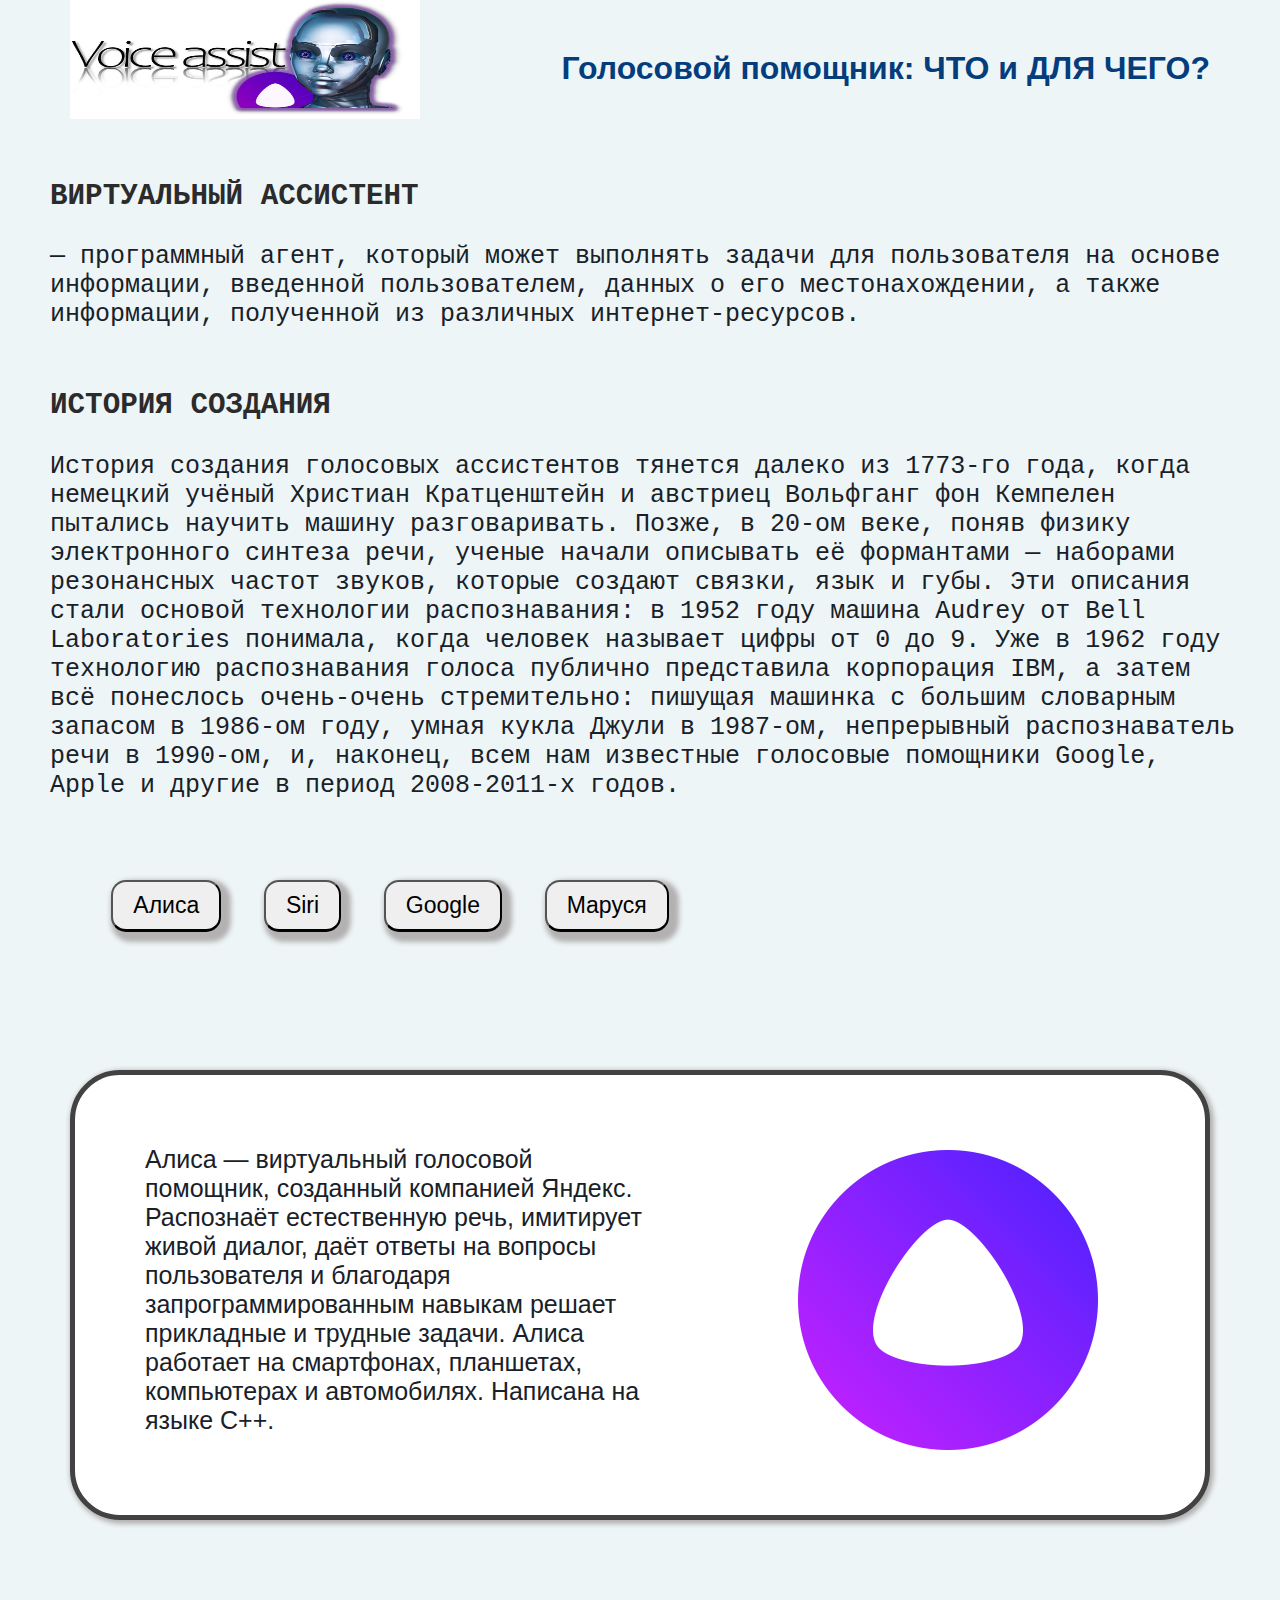
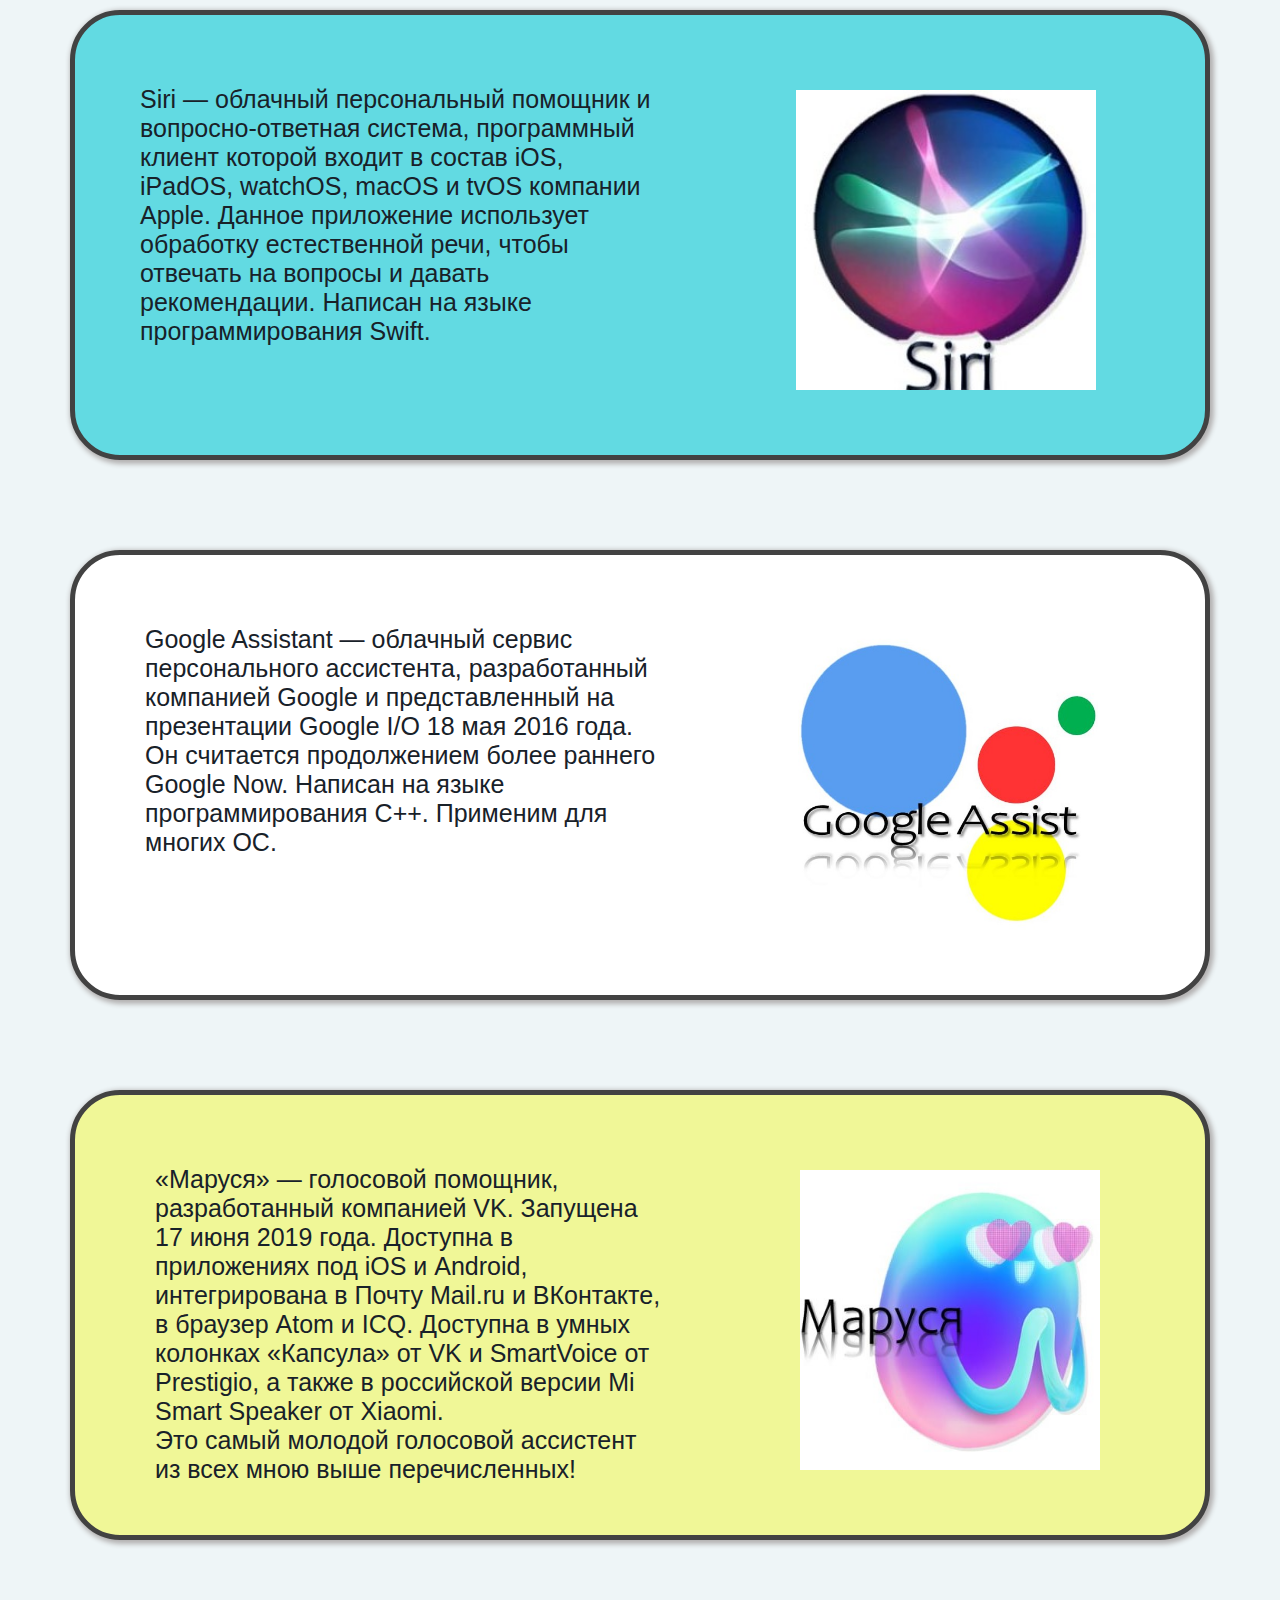
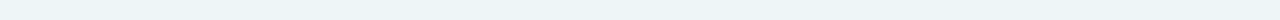
<file: index.html>
<!DOCTYPE html>
<html lang="en">
<head>
    <meta charset="UTF-8">
    <meta http-equiv="X-UA-Compatible" content="IE=edge">
    <meta name="viewport" content="width=device-width, initial-scale=1.0">
    <title>Voice Helper</title>
    <link rel="stylesheet" href="style.css">
</head>
<body>
    <header>
        <div class="container">
            <div class = "header">
                <div class="logo">
                    <!-- здесь будет картинка-логотип сайта-->
                    <img src="logo.jpg" alt="">
               </div>
                <div class="head-name">
                    <a>Голосовой помощник: ЧТО и ДЛЯ ЧЕГО?</a>
                </div>
            </div>
        </div>
    </header>
    <div class="content">
        <h3>
           ВИРТУАЛЬНЫЙ АССИСТЕНТ
        </h3>
        <p> — программный агент, который может выполнять задачи для пользователя на основе информации, 
            введенной пользователем, данных о его местонахождении, а также информации, 
            полученной из различных интернет-ресурсов.
        </p>
    </div>
    <div class="history">
        <h3>
            ИСТОРИЯ СОЗДАНИЯ
        </h3>
        <P>
            История создания голосовых ассистентов тянется далеко из 1773-го года, когда немецкий учёный Христиан Кратценштейн
            и австриец Вольфганг фон Кемпелен пытались научить машину разговаривать. Позже, в 20-ом веке,
            поняв физику электронного синтеза речи, ученые начали описывать её формантами — наборами резонансных частот звуков, 
            которые создают связки, язык и губы. Эти описания стали основой технологии распознавания: 
            в 1952 году машина Audrey от Bell Laboratories понимала, когда человек называет цифры от 0 до 9.
            Уже в 1962 году технологию распознавания голоса публично представила корпорация IBM, а затем всё понеслось 
            очень-очень стремительно: пишущая машинка с большим словарным запасом в 1986-ом году,
            умная кукла Джули в 1987-ом, непрерывный распознаватель речи в 1990-ом, и, наконец, всем нам известные 
            голосовые помощники Google, Apple и другие в период 2008-2011-х годов.
        </P>
    </div>
    <div class="main-menu">
        <div class="container-menu">
            <div class="main-menu-list">
                <button type="button" name="head-button-1">Алиса</button>
                <button type="button" name="head-button-2">Siri</button>
                <button type="button" name="head-button-3">Google</button>
                <button type="button" name="head-button-4">Маруся</button>
            </div>
        </div>
    </div>
    <div class="banner">
        <div class="alice">
            <div class="alice-info">
                <a class="alice-text">
                    Алиса — виртуальный голосовой помощник, созданный компанией Яндекс. 
                    Распознаёт естественную речь, имитирует живой диалог, даёт ответы на вопросы пользователя 
                    и благодаря запрограммированным навыкам решает прикладные и трудные задачи. 
                    Алиса работает на смартфонах, планшетах, компьютерах и автомобилях.
                    Написана на языке С++.
                </a>
                <div class="alice-foto">
                    <figure>
                        <img src="alice.png" alt="">
                    </figure>
                </div>
            </div>
        </div>
        <div class="siri">
            <div class="siri-info">
                <a class="siri-text">
                    Siri — облачный персональный помощник и вопросно-ответная система, программный клиент которой входит в состав iOS,
                     iPadOS, watchOS, macOS и tvOS компании Apple.
                     Данное приложение использует обработку естественной речи, чтобы отвечать на вопросы и давать рекомендации.
                     Написан на языке программирования Swift.
                </a>
                <div class="siri-foto">
                    <figure>
                        <img src="siri.png" alt="">
                    </figure>
                </div>
            </div>
        </div>
        <div class="google">
            <div class="google-info">
                <a class="google-text">
                    Google Assistant — облачный сервис персонального ассистента, разработанный компанией Google 
                    и представленный на презентации Google I/O 18 мая 2016 года. 
                    Он считается продолжением более раннего Google Now.
                    Написан на языке программирования С++. Применим для многих ОС.
                </a>
                <div class="google-foto">
                    <figure>
                        <img src="google.png" alt="">
                    </figure>
                </div>
            </div>
        </div>
        <div class="mary">
            <div class="mary-info">
                <a class="mary-text">
                    «Маруся» — голосовой помощник, разработанный компанией VK. Запущена 17 июня 2019 года. 
                    Доступна в приложениях под iOS и Android, интегрирована в Почту Mail.ru и ВКонтакте, в браузер Atom и ICQ. 
                    Доступна в умных колонках «Капсула» от VK и SmartVoice от Prestigio, 
                    а также в российской версии Mi Smart Speaker от Xiaomi.
                    <br>Это самый молодой голосовой ассистент из всех мною выше перечисленных!
                </a>
                <div class="mary-foto">
                    <figure>
                        <img src="mary.png" alt="">
                    </figure>
                </div>
            </div>
        </div>
    </div>
</body>
</html>
</file>
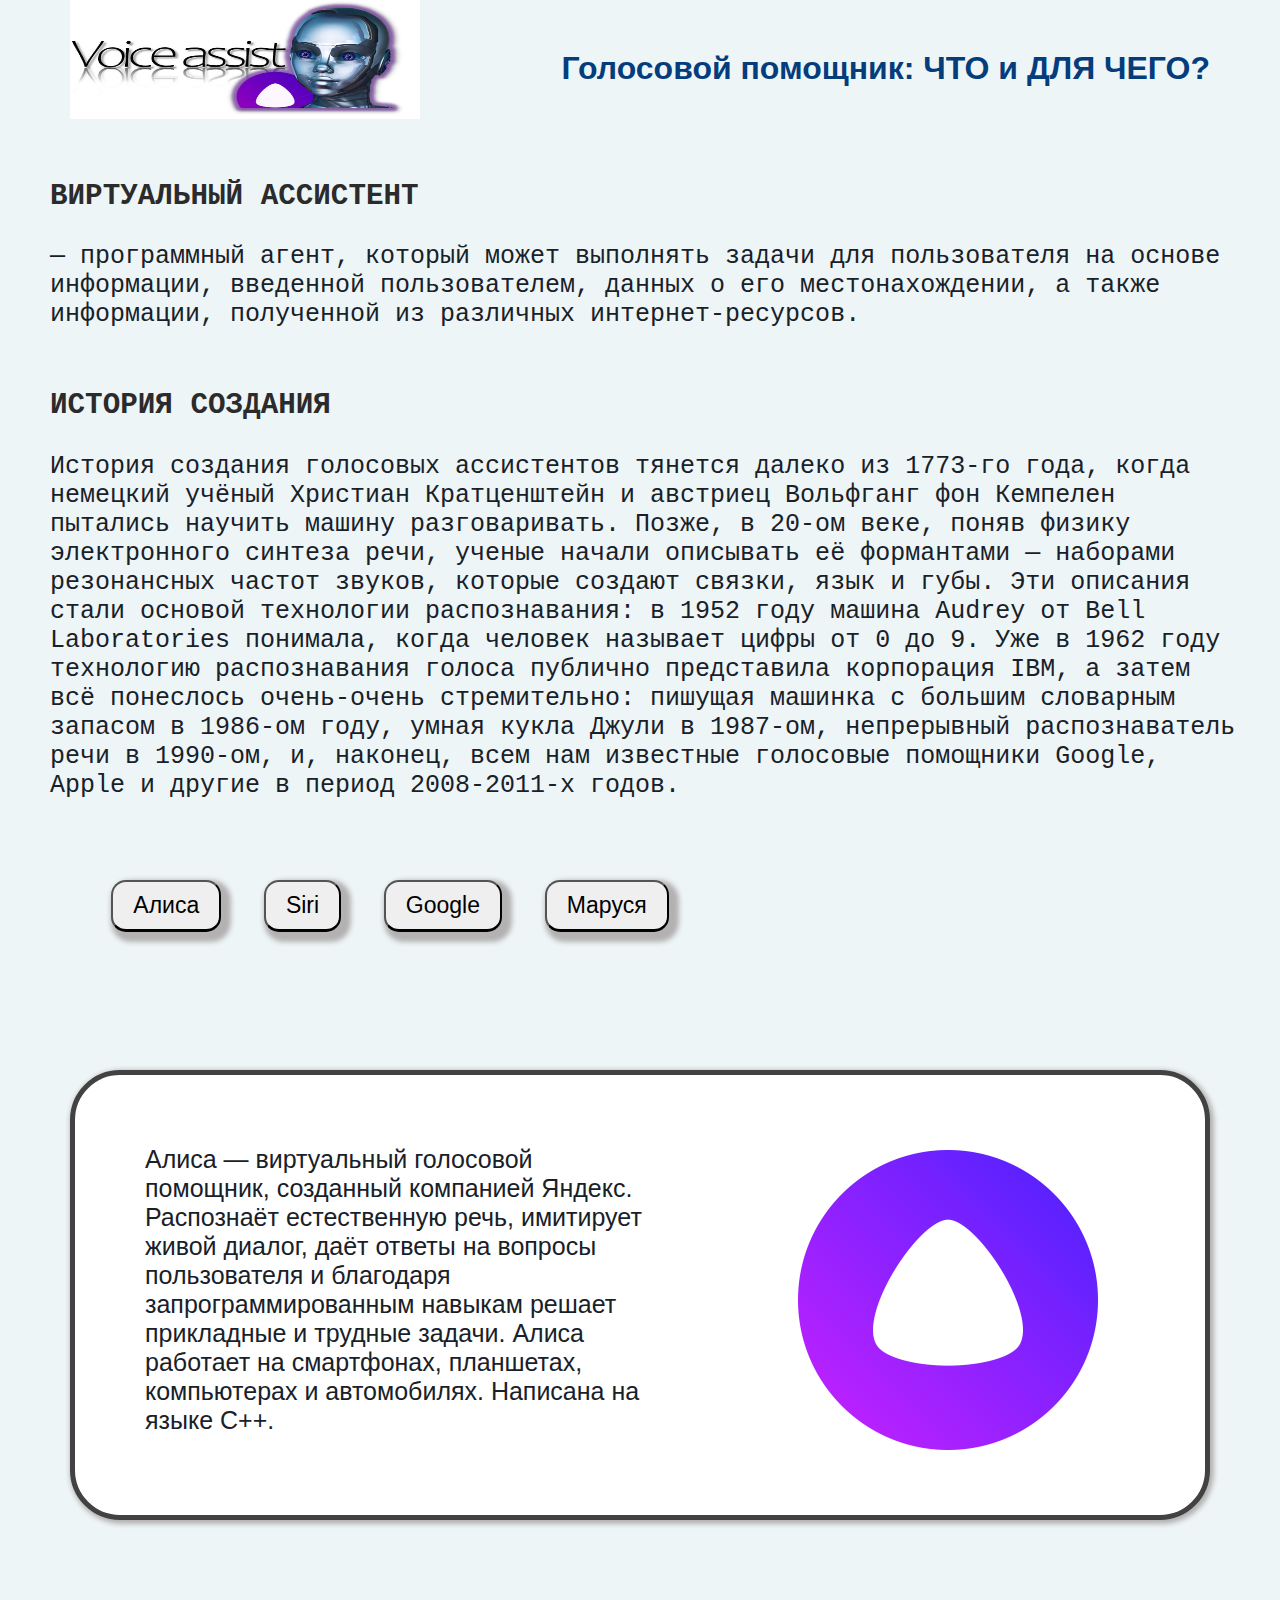
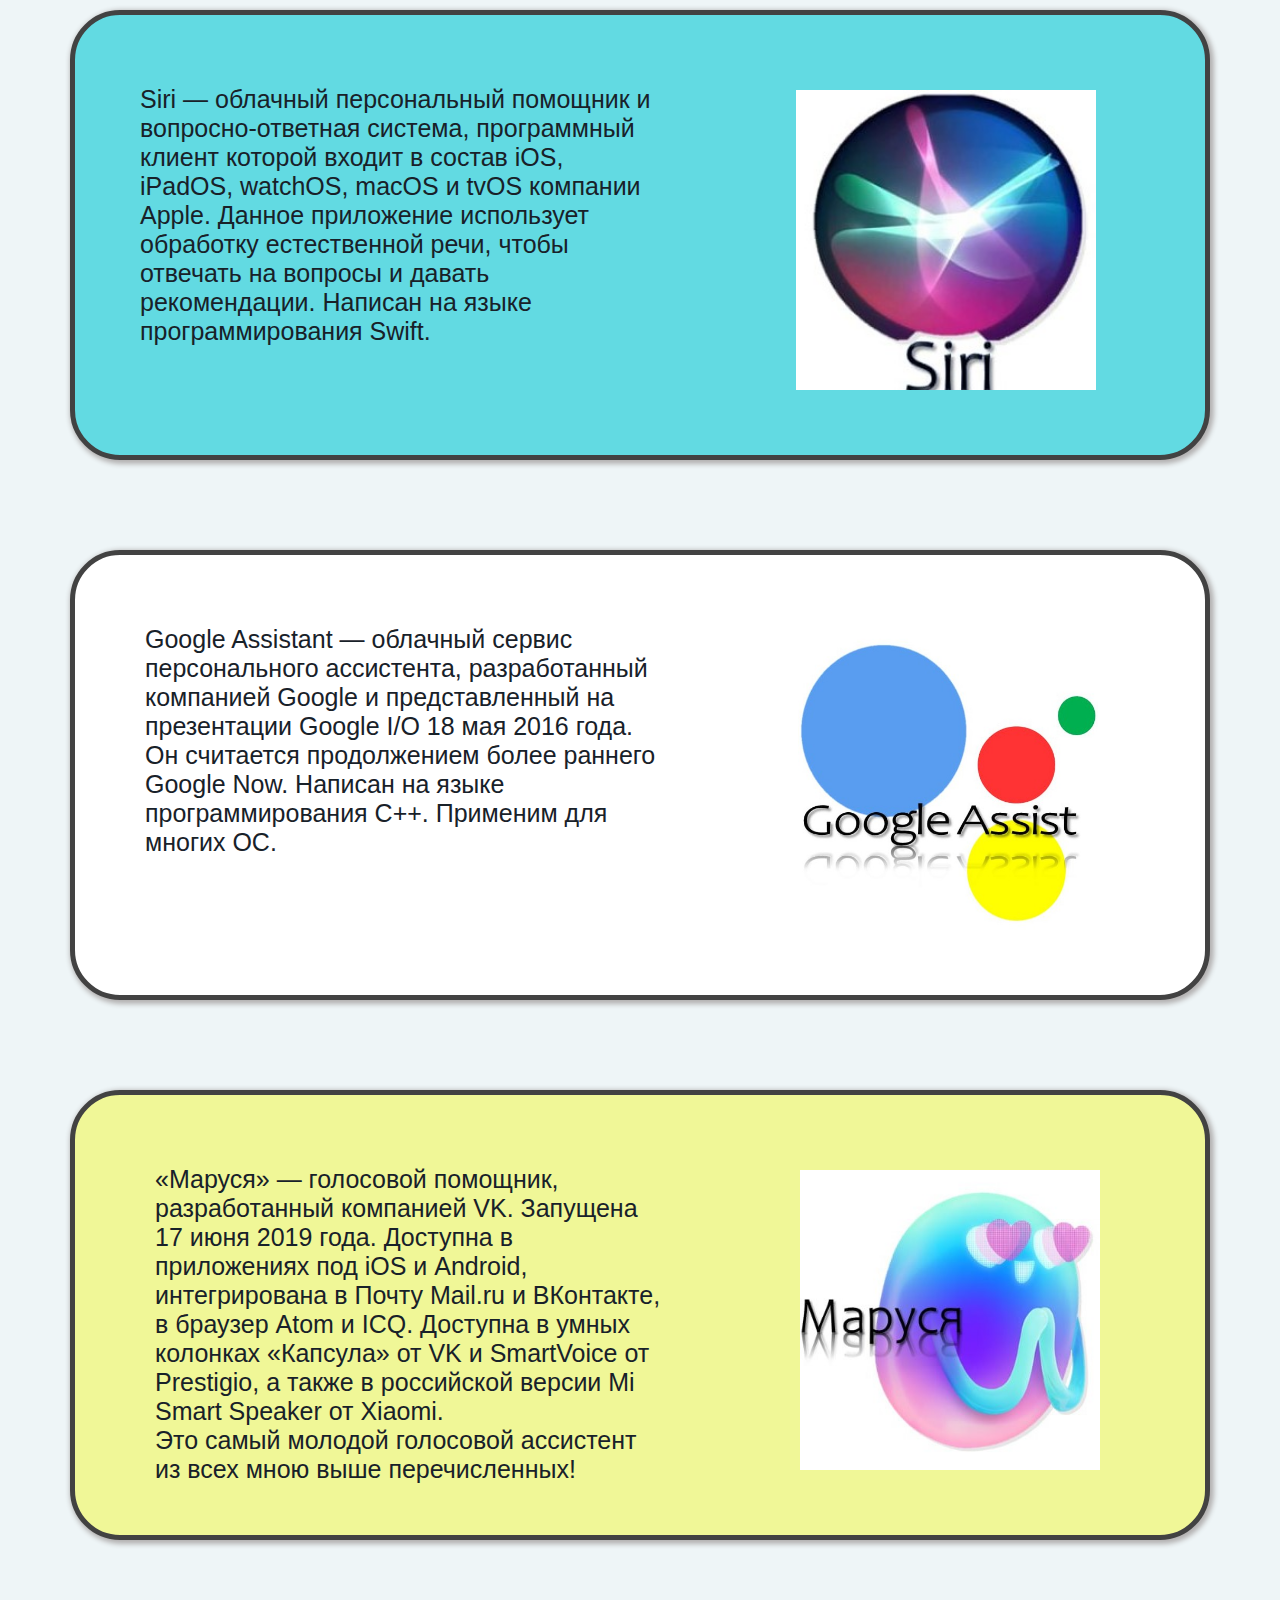
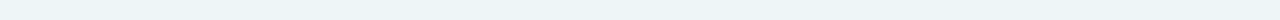
<file: voice.html>
<!DOCTYPE html>
<html lang="en">
<head>
    <meta charset="UTF-8">
    <meta http-equiv="X-UA-Compatible" content="IE=edge">
    <meta name="viewport" content="width=device-width, initial-scale=1.0">
    <title>Voice Helper</title>
    <link rel="stylesheet" href="style.css">
</head>
<body>
    <header>
        <div class="container">
            <div class = "header">
                <div class="logo">
                    <!-- здесь будет картинка-логотип сайта-->
                    <img src="logo.jpg" alt="">
               </div>
                <div class="head-name">
                    <a>Голосовой помощник: ЧТО и ДЛЯ ЧЕГО?</a>
                </div>
            </div>
        </div>
    </header>
    <div class="content">
        <h3>
           ВИРТУАЛЬНЫЙ АССИСТЕНТ
        </h3>
        <p> — программный агент, который может выполнять задачи для пользователя на основе информации, 
            введенной пользователем, данных о его местонахождении, а также информации, 
            полученной из различных интернет-ресурсов.
        </p>
    </div>
    <div class="history">
        <h3>
            ИСТОРИЯ СОЗДАНИЯ
        </h3>
        <P>
            История создания голосовых ассистентов тянется далеко из 1773-го года, когда немецкий учёный Христиан Кратценштейн
            и австриец Вольфганг фон Кемпелен пытались научить машину разговаривать. Позже, в 20-ом веке,
            поняв физику электронного синтеза речи, ученые начали описывать её формантами — наборами резонансных частот звуков, 
            которые создают связки, язык и губы. Эти описания стали основой технологии распознавания: 
            в 1952 году машина Audrey от Bell Laboratories понимала, когда человек называет цифры от 0 до 9.
            Уже в 1962 году технологию распознавания голоса публично представила корпорация IBM, а затем всё понеслось 
            очень-очень стремительно: пишущая машинка с большим словарным запасом в 1986-ом году,
            умная кукла Джули в 1987-ом, непрерывный распознаватель речи в 1990-ом, и, наконец, всем нам известные 
            голосовые помощники Google, Apple и другие в период 2008-2011-х годов.
        </P>
    </div>
    <div class="main-menu">
        <div class="container-menu">
            <div class="main-menu-list">
                <button type="button" name="head-button-1">Алиса</button>
                <button type="button" name="head-button-2">Siri</button>
                <button type="button" name="head-button-3">Google</button>
                <button type="button" name="head-button-4">Маруся</button>
            </div>
        </div>
    </div>
    <div class="banner">
        <div class="alice">
            <div class="alice-info">
                <a class="alice-text">
                    Алиса — виртуальный голосовой помощник, созданный компанией Яндекс. 
                    Распознаёт естественную речь, имитирует живой диалог, даёт ответы на вопросы пользователя 
                    и благодаря запрограммированным навыкам решает прикладные и трудные задачи. 
                    Алиса работает на смартфонах, планшетах, компьютерах и автомобилях.
                    Написана на языке С++.
                </a>
                <div class="alice-foto">
                    <figure>
                        <img src="alice.png" alt="">
                    </figure>
                </div>
            </div>
        </div>
        <div class="siri">
            <div class="siri-info">
                <a class="siri-text">
                    Siri — облачный персональный помощник и вопросно-ответная система, программный клиент которой входит в состав iOS,
                     iPadOS, watchOS, macOS и tvOS компании Apple.
                     Данное приложение использует обработку естественной речи, чтобы отвечать на вопросы и давать рекомендации.
                     Написан на языке программирования Swift.
                </a>
                <div class="siri-foto">
                    <figure>
                        <img src="siri.png" alt="">
                    </figure>
                </div>
            </div>
        </div>
        <div class="google">
            <div class="google-info">
                <a class="google-text">
                    Google Assistant — облачный сервис персонального ассистента, разработанный компанией Google 
                    и представленный на презентации Google I/O 18 мая 2016 года. 
                    Он считается продолжением более раннего Google Now.
                    Написан на языке программирования С++. Применим для многих ОС.
                </a>
                <div class="google-foto">
                    <figure>
                        <img src="google.png" alt="">
                    </figure>
                </div>
            </div>
        </div>
        <div class="mary">
            <div class="mary-info">
                <a class="mary-text">
                    «Маруся» — голосовой помощник, разработанный компанией VK. Запущена 17 июня 2019 года. 
                    Доступна в приложениях под iOS и Android, интегрирована в Почту Mail.ru и ВКонтакте, в браузер Atom и ICQ. 
                    Доступна в умных колонках «Капсула» от VK и SmartVoice от Prestigio, 
                    а также в российской версии Mi Smart Speaker от Xiaomi.
                    <br>Это самый молодой голосовой ассистент из всех мною выше перечисленных!
                </a>
                <div class="mary-foto">
                    <figure>
                        <img src="mary.png" alt="">
                    </figure>
                </div>
            </div>
        </div>
    </div>
</body>
</html>
</file>
<file: style.css>
body{
    margin: 0%;
    color: rgb(24, 33, 41);
    background-color: rgb(238, 245, 247);
}
.container{
    width: 1140px;
    margin: 0 auto;
    height: 100px;
    font-family: Helvetica, sans-serif;
}
.menu-list-right{
    list-style: none;
    display: flex;
    /* justify-content: space-between; */
    justify-content: center;
    font-weight: 500;
    font-size: 25px;
    width: 845px;  /*вводим её, чтобы текст в блоке раздвинулся с помощью space-between */
    margin: 25px 0px 0px 0px;
}
.main-menu-list{
    display: flex;
    justify-content: space-around;
    font-size: 25px;
    margin: 0px 50px;
    list-style: none;
    padding: 0px 0px 0px 0px;
}
.main-menu{
    /* border-bottom: 1px solid rgb(108, 107, 109); */
    margin: 0px 0px;
    font-family: Helvetica, sans-serif;
    /* background-color: rgb(190, 126, 196); */
    padding: 30px 40px;
    /* box-shadow: 0px 2px 0px 0px rgb(65, 64, 64); */
    width: 700px;
    height: 150px;
}
button{
    padding: 10px 20px;
    display: flex;
    /* display: inline-flex; */
    /* justify-content: center; */
    border-radius: 15px;
    font-weight: 500;
    font-size: 23px;
    font-family: Helvetica, sans-serif;
    border-bottom: 3px solid rgb(0, 0, 0);
    box-shadow: 5px 5px 5px 5px rgb(179, 177, 177);
    cursor: pointer;
}
button:hover {
    background-color: #0fbcd3;
}
.info{
    height: 100px;
    width: 200px;
    text-align: center;
}
header{
    /* border-bottom: 1px solid rgb(108, 107, 109); */
    margin: 0px 0px;
    /* background-color: rgb(153, 153, 153);  */
    padding: 20px 0px 0px 0px;
    text-align: center;
}
.header{
    display: flex;
    justify-content: space-between;
    height: 67px;
    align-items: center;
}
img{
    width: 350px;
    height: 135px;
}
.head-name{
    align-items: center;
    font-weight: 800;
    font-size: 32px;
    margin:30px 0px 0px 0px;
    color: #053d7c;
}
.content{
    font-weight: 500;
    font-size: 25px;
    margin: 60px 30px 50px 50px;
    font-family: Courier, monospace;
}
.history{
    font-weight: 500;
    font-size: 25px;
    margin: 60px 30px 50px 50px;
    font-family: Courier, monospace;
}
h3{
    color:rgb(44, 43, 43);
}
.banner{
    display: flex;
    flex-wrap: wrap;
    flex-direction: column;
}
.siri{
    background-color: rgb(98, 218, 226);
    margin: 80px 70px;
    border: 5px solid rgb(66, 66, 66);
    border-radius: 50px;
    box-shadow: 2px 2px 5px 2px rgb(179, 177, 177);
}
.siri-info{
    display: flex;
    justify-content: space-around;
    height: 300px;
    margin: 50px 0px 90px 10px;
    font-size: 25px;
}
.siri-text{
    width: 50%;
    margin: 20px 0px 50px 55px;
    font-family: Helvetica, sans-serif;
}
.siri-foto{
    width: 50%;
    display: flex;
    justify-content: center;
    margin: 0px 0px 0px 30px;
}
.alice{
    margin: 10px 70px;
    border: 5px solid rgb(66, 66, 66);
    border-radius: 50px;
    box-shadow: 2px 2px 5px 2px rgb(179, 177, 177);
    background-color: white;
}
.alice-info{
    display: flex;
    justify-content: center;
    height: 300px;
    margin: 50px 0px 90px 30px;
    font-size: 25px;
}
.alice-text{
    width: 50%;
    margin: 20px 0px 50px 40px;
    font-family: Helvetica, sans-serif;
}
.alice-foto{
    width: 50%;
    display: flex;
    justify-content: center;
    margin: 0px 0px 0px 30px;
}
.google{
    margin: 10px 70px;
    border: 5px solid rgb(66, 66, 66);
    border-radius: 50px;
    box-shadow: 2px 2px 5px 2px rgb(179, 177, 177);
    background-color: white;
}
.google-info{
    display: flex;
    justify-content: center;
    height: 300px;
    margin: 50px 0px 90px 30px;
    font-size: 25px;
}
.google-text{
    width: 50%;
    margin: 20px 0px 50px 40px;
    font-family: Helvetica, sans-serif;
}
.google-foto{
    width: 50%;
    display: flex;
    justify-content: center;
    margin: 0px 0px 0px 30px;
}
.mary{
    background-color: rgb(240, 247, 151);
    margin: 80px 70px;
    border: 5px solid rgb(66, 66, 66);
    border-radius: 50px;
    box-shadow: 2px 2px 5px 2px rgb(179, 177, 177);
}
.mary-info{
    display: flex;
    justify-content: center;
    height: 300px;
    margin: 50px 0px 90px 70px;
    font-size: 25px;
}
.mary-text{
    width: 50%;
    margin: 20px 0px 50px 10px;
    font-family: Helvetica, sans-serif;
}
.mary-foto{
    width: 50%;
    display: flex;
    justify-content: center;
    margin: 0px 0px 0px 30px;
}
figure img{
    width: 300px;
    height: 300px;
}
</file>
